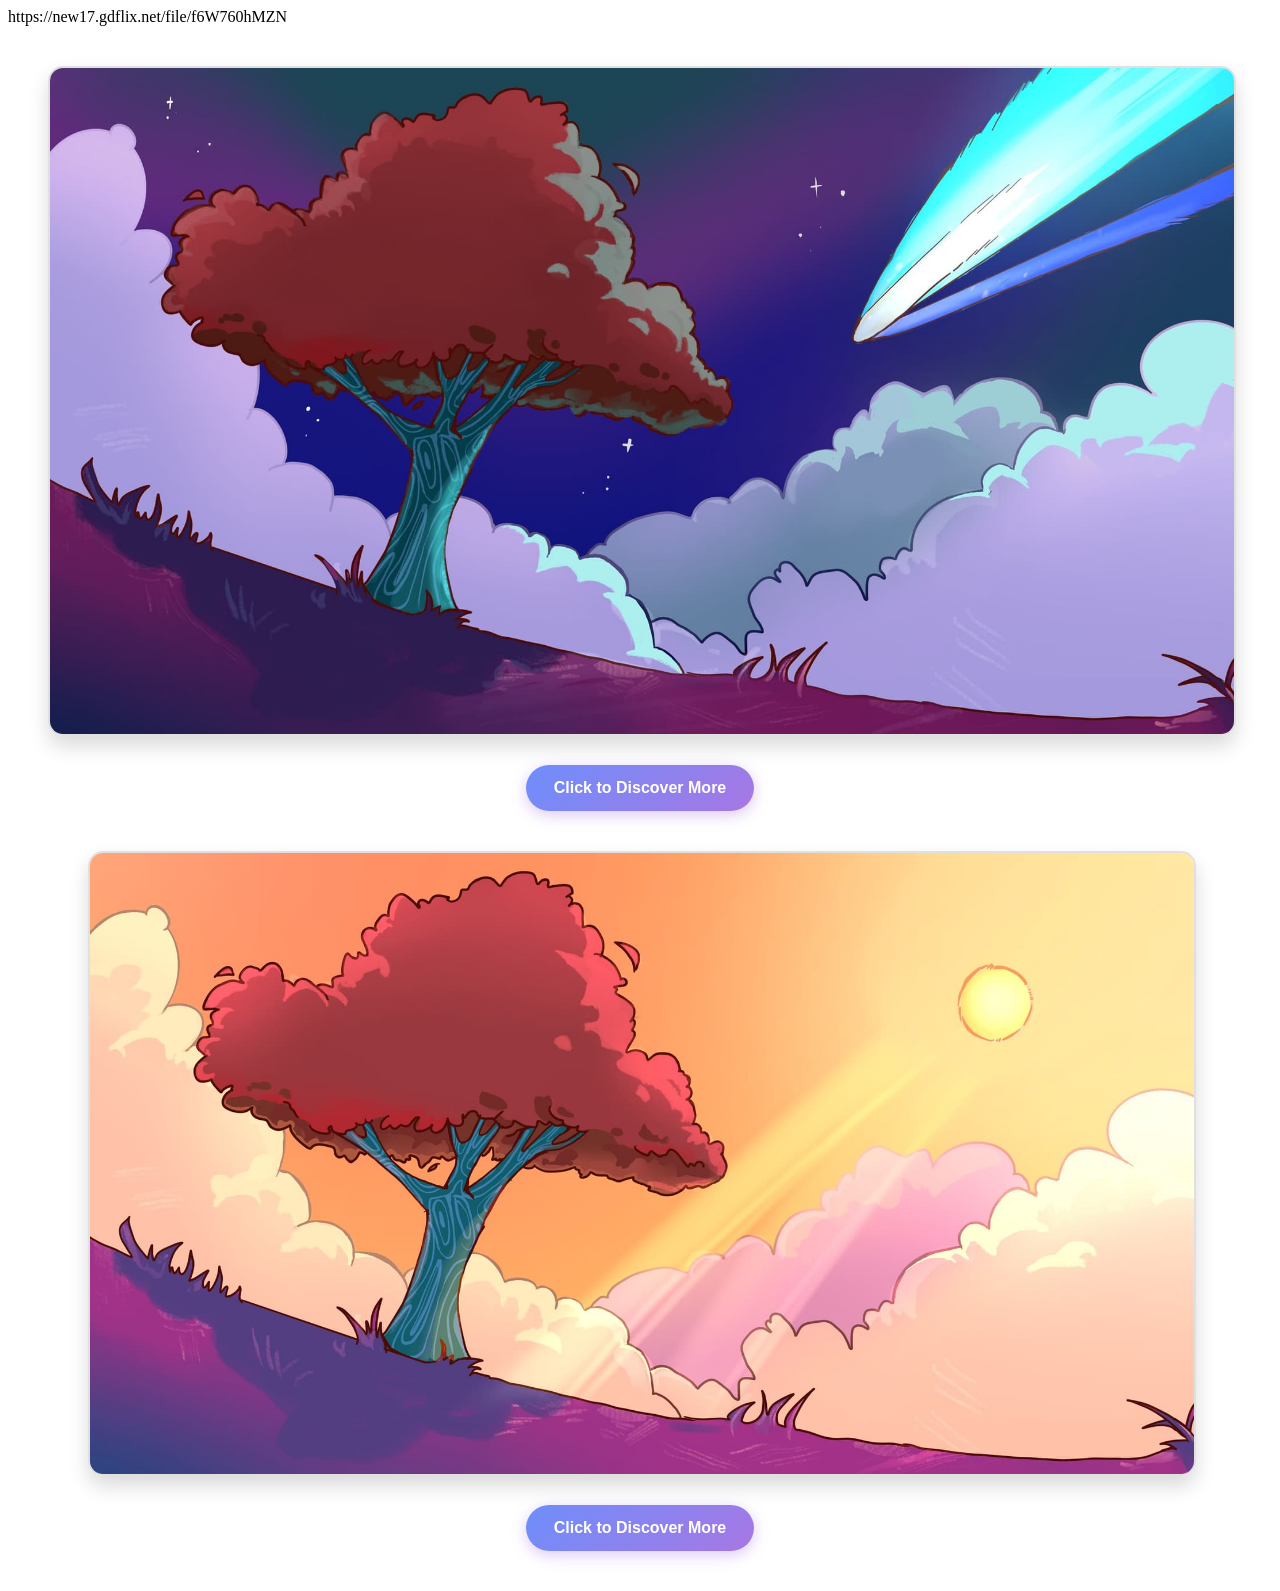
<file: Index.html>
<!DOCTYPE html>
<html>

<head>
  <meta charset="UTF-8">
  <meta name="viewport" content="width=device-width, initial-scale=1">
  <title></title>
</head>

<body>
  https://new17.gdflix.net/file/f6W760hMZN
  
  
  
  
  
  
  <div style="text-align: center; margin: 40px; font-family: Arial, sans-serif;">
  
  <img src="sk.jpg" alt="A beautiful placeholder landscape" style="border-radius: 15px; box-shadow: 0 10px 20px rgba(0, 0, 0, 0.15); border: 2px solid #e0e0e0; max-width: 100%; height: auto; margin-bottom: 25px;">
  
  <br>

  <a href="https://new17.gdflix.net/file/f6W760hMZN" target="_blank" style="background: linear-gradient(135deg, #6e8efb, #a777e3); color: white; text-decoration: none; padding: 14px 28px; font-size: 16px; font-weight: bold; border-radius: 30px; display: inline-block; box-shadow: 0 4px 15px rgba(167, 119, 227, 0.4);">
    Click to Discover More
  </a>
  <div style="text-align: center; margin: 40px; font-family: Arial, sans-serif;">
  
  <img src="skri.jpg" alt="A beautiful placeholder landscape" style="border-radius: 15px; box-shadow: 0 10px 20px rgba(0, 0, 0, 0.15); border: 2px solid #e0e0e0; max-width: 100%; height: auto; margin-bottom: 25px;">
  
  <br>

  <a href="https://new17.gdflix.net/file/rc5A0D5oFx" target="_blank" style="background: linear-gradient(135deg, #6e8efb, #a777e3); color: white; text-decoration: none; padding: 14px 28px; font-size: 16px; font-weight: bold; border-radius: 30px; display: inline-block; box-shadow: 0 4px 15px rgba(167, 119, 227, 0.4);">
    Click to Discover More
  </a>
  
  
</div>




</body>

</html>
</file>
